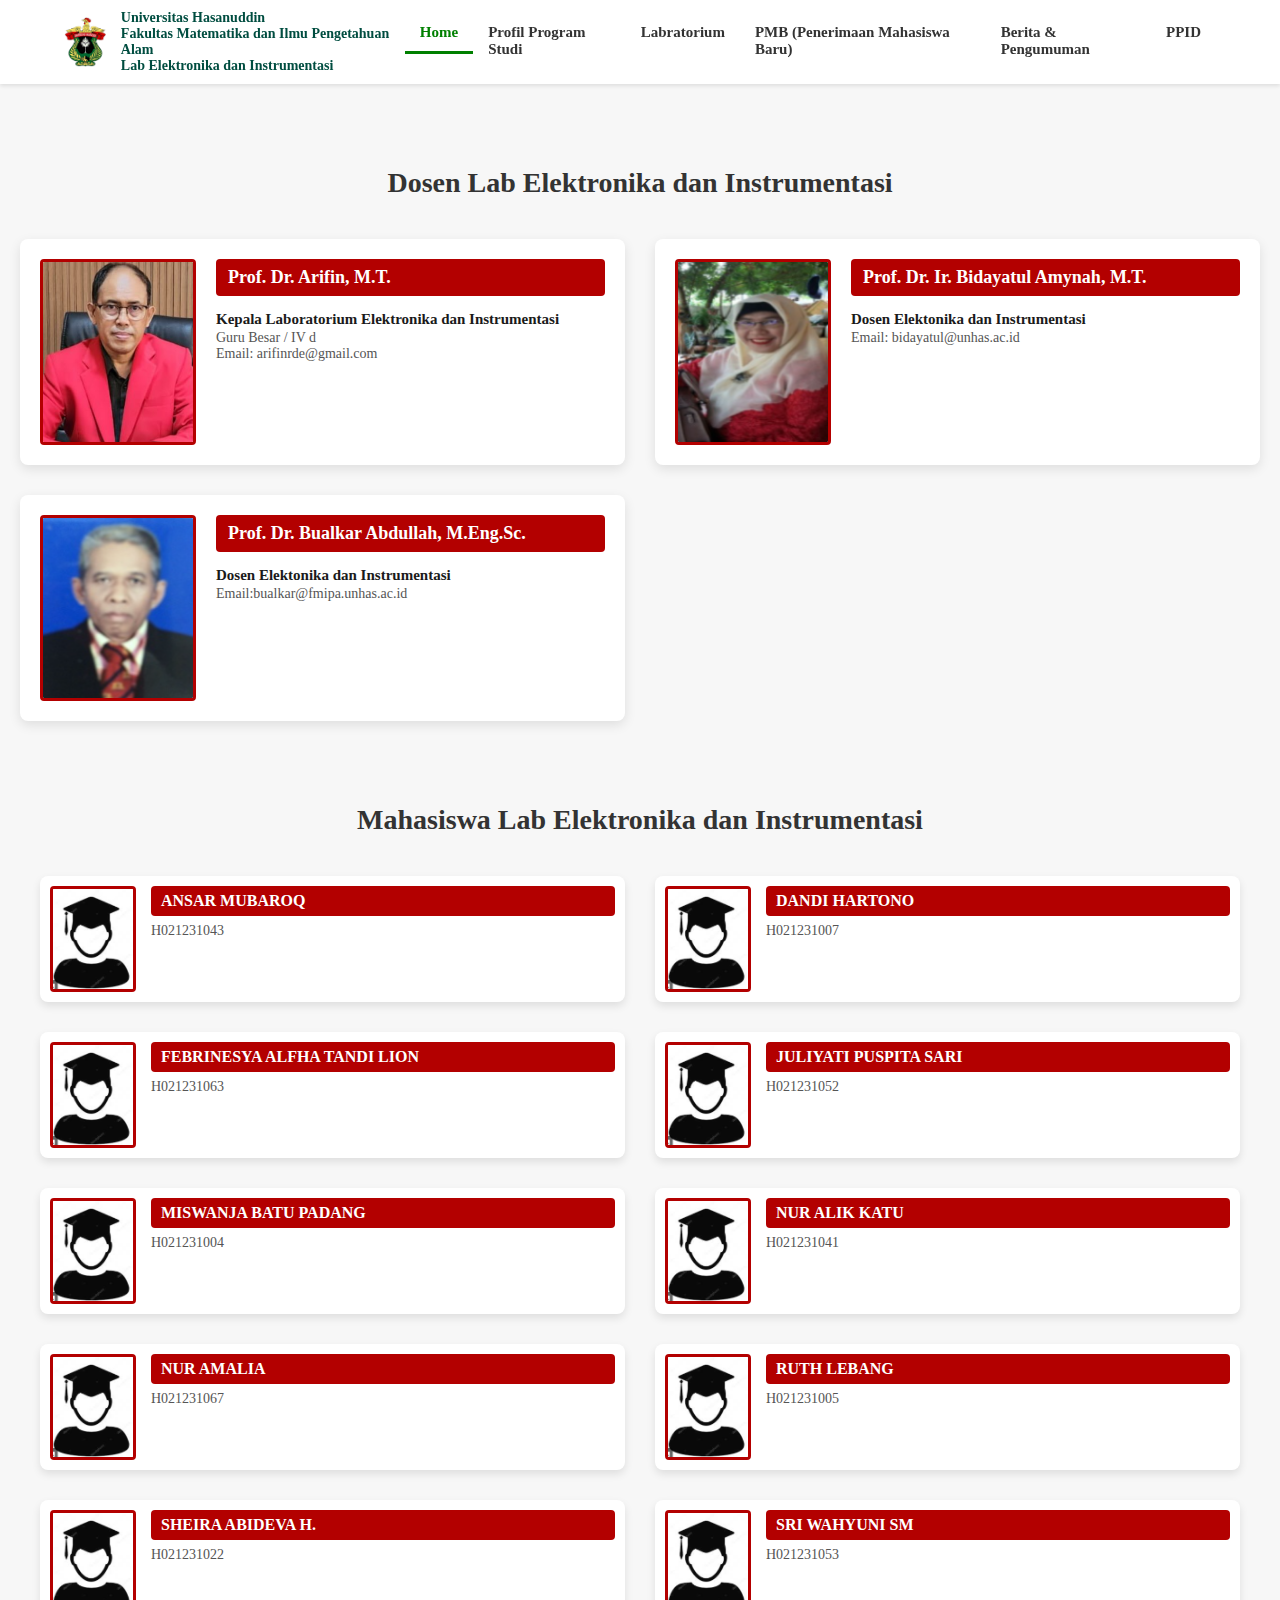
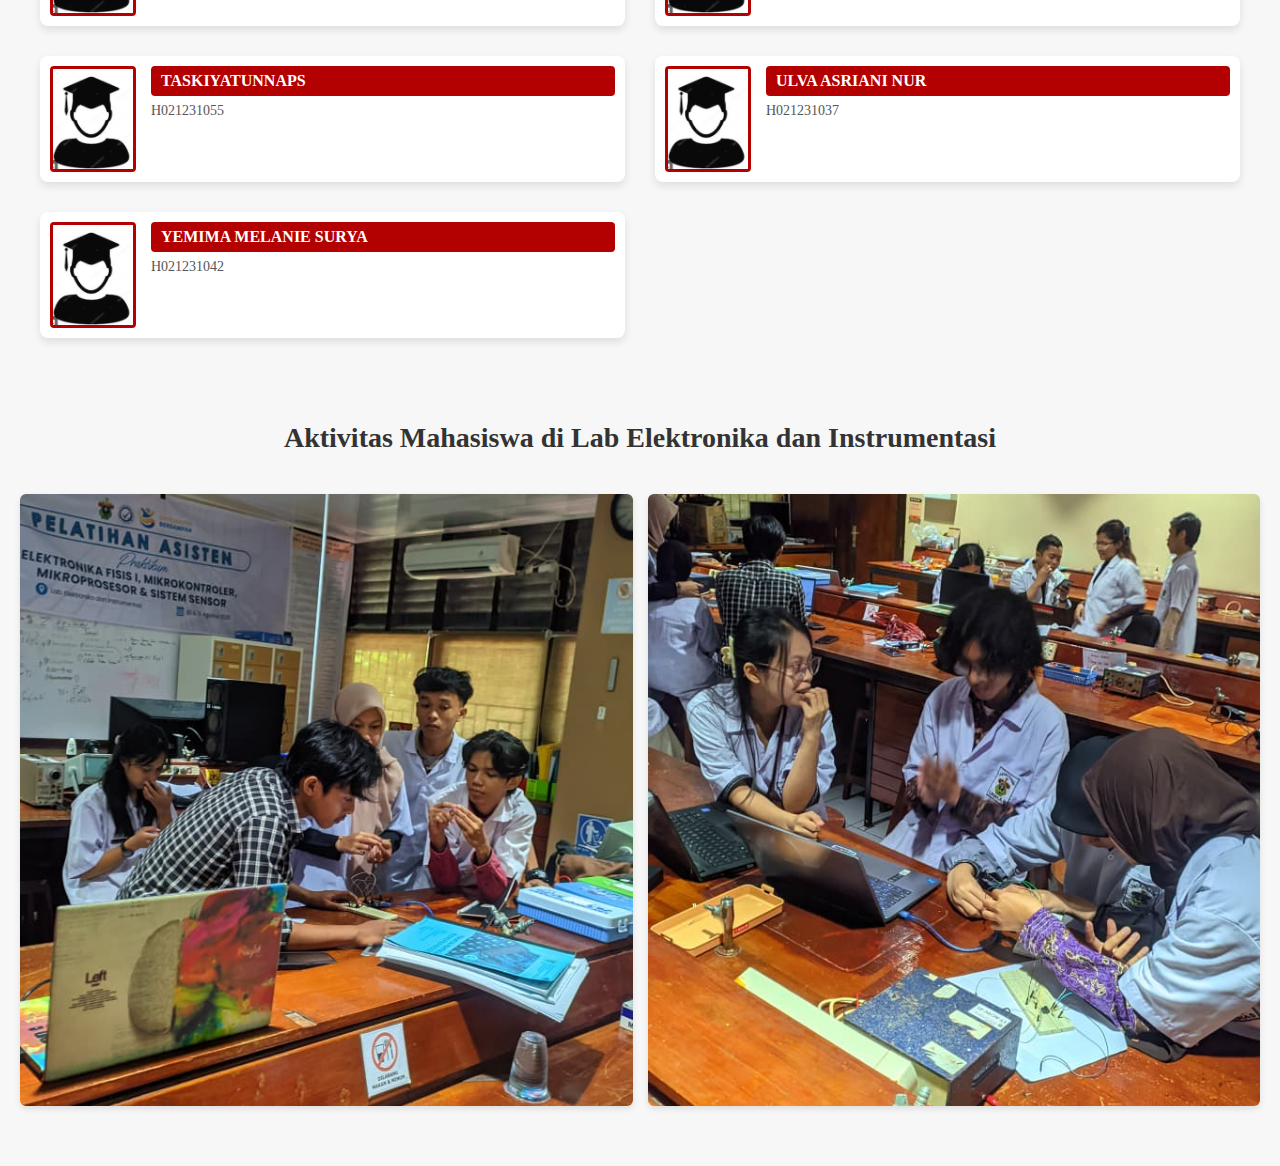
<file: lab.html>
<!DOCTYPE html>
<html lang="id">
<head>
    <meta charset="UTF-8">
    <meta name="viewport" content="width=device-width, initial-scale=1.0">
    <title>Lab Elektronika dan Instrumentasi</title>
    <link rel="stylesheet" href="style.css">
    </head>
<body>

    <header class="main-header">
        <div class="logo-area">
            <img src="LogoResmiUnhas.png" alt="Logo Universitas" class="logo">
            <div class="site-title">
                <p>Universitas Hasanuddin</p>
                <p>Fakultas Matematika dan Ilmu Pengetahuan Alam</p>
                <p>Lab Elektronika dan Instrumentasi</p>
            </div>
        </div>
        
        <nav class="main-nav">
            <ul>
    <li class="dropdown">
        <a href="#" class="active">Home</a>
        <ul class="dropdown-content">
            <li><a href="#">Sejarah</a></li>
            <li><a href="#">Visi dan Misi</a></li>
            <li><a href="#">Struktur Kurikulum</a></li>
        </ul>
    </li>

    <li class="dropdown">
            <a href="#">Profil Program Studi</a>
            <ul class="dropdown-content">
                <li><a href="#">Fasilitas </a></li>
                <li><a href="#">Prestasi</a></li>
                <li><a href="#">Dosen dan Staff</a></li>
                <li><a href="#">Kontak</a></li>
            </ul>
        </li>

            <li class="dropdown">
            <a href="#">Labratorium
            </a>
            <ul class="dropdown-content">
                <li><a href="lab.html">Electronics and Instrumentation</a></li>
                <li><a href="#">Optics Spectroscopy and Medical Physics</a></li>
                <li><a href="#">Material and Energy</a></li>
                <li><a href="#">Theoretical and Computation</a></li>
            </ul>
        </li>

    <li><a href="#">PMB (Penerimaan Mahasiswa Baru)</a></li>
    <li><a href="#">Berita & Pengumuman</a></li>
    <li><a href="#">PPID</a></li>
</ul>
        </nav>
    </header>

<section class="dosen-section">
    <div class="container">
        <h2>Dosen Lab Elektronika dan Instrumentasi</h2>
        
        <div class="dosen-container">
            
            <div class="dosen-card">
                <img src="prof arifin.png" alt="Prof. Dr. Arifin, M.T.">
                <div class="dosen-info">
                    <h2>Prof. Dr. Arifin, M.T.</h2>
                    <p class="jabatan">Kepala Laboratorium Elektronika dan Instrumentasi</p>
                    <p class="detail">Guru Besar / IV d</p>
                    <p class="email">Email: arifinrde@gmail.com</p>
                </div>
            </div>

            <div class="dosen-card">
                <img src="profyaya.png" alt="Prof. Dr. Ir. Bidayatul Amynah, M.T.">
                <div class="dosen-info">
                    <h2>Prof. Dr. Ir. Bidayatul Amynah, M.T.</h2>
                    <p class="jabatan">Dosen Elektonika dan Instrumentasi </p>
                    <p class="email">Email: bidayatul@unhas.ac.id</p>
                </div>
            </div>

            <div class="dosen-card">
                <img src="profbualkar.png" alt="Prof. Dr. Bualkar Abdullah, M.Eng.Sc.">
                <div class="dosen-info">
                    <h2>Prof. Dr. Bualkar Abdullah, M.Eng.Sc.</h2>
                    <p class="jabatan">Dosen Elektonika dan Instrumentasi</p>
                    <p class="email">Email:bualkar@fmipa.unhas.ac.id</p>
                </div>
            </div>
            
            </div>
            </div>

<section class="mahasiswa-section">
    <div class="container">
        <h2>Mahasiswa Lab Elektronika dan Instrumentasi</h2>
        
        <div class="mahasiswa-container">
            
            <div class="mahasiswa-card">
                <img src="ProfilMahasiswa.png" alt="ANSAR MUBAROQ" class="ProfilMahasiswa">
                <div class="mhs-info">
                    <h2>ANSAR MUBAROQ</h2>
                    <p class="mhs-nim">H021231043</p>
                </div>
            </div>

            <div class="mahasiswa-card">
                <img src="ProfilMahasiswa.png" alt="DANDI HARTONO" class="ProfilMahasiswa">
                <div class="mhs-info">
                    <h2>DANDI HARTONO</h2>
                    <p class="mhs-nim">H021231007</p>
                </div>
            </div>
            
            <div class="mahasiswa-card">
                <img src="ProfilMahasiswa.png" alt="FEBRINESYA ALFHA TANDI LION" class="ProfilMahasiswa">
                <div class="mhs-info">
                    <h2>FEBRINESYA ALFHA TANDI LION</h2>
                    <p class="mhs-nim">H021231063</p>
                </div>
            </div>

            <div class="mahasiswa-card">
                <img src="ProfilMahasiswa.png" alt="JULIYATI PUSPITA SARI" class="ProfilMahasiswa">
                <div class="mhs-info">
                    <h2>JULIYATI PUSPITA SARI</h2>
                    <p class="mhs-nim">H021231052</p>
                </div>
            </div>

            <div class="mahasiswa-card">
                <img src="ProfilMahasiswa.png" alt="MISWANJA BATU PADANG" class="ProfilMahasiswa">
                <div class="mhs-info">
                    <h2>MISWANJA BATU PADANG</h2>
                    <p class="mhs-nim">H021231004</p>
                </div>
            </div>

            <div class="mahasiswa-card">
                <img src="ProfilMahasiswa.png" alt="NUR ALIK KATU" class="ProfilMahasiswa">
                <div class="mhs-info">
                    <h2>NUR ALIK KATU</h2>
                    <p class="mhs-nim">H021231041</p>
                </div>
            </div>
            
            <div class="mahasiswa-card">
                <img src="ProfilMahasiswa.png" alt="NUR AMALIA" class="ProfilMahasiswa">
                <div class="mhs-info">
                    <h2>NUR AMALIA</h2>
                    <p class="mhs-nim">H021231067</p>
                </div>
            </div>

            <div class="mahasiswa-card">
                <img src="ProfilMahasiswa.png" alt="RUTH LEBANG" class="ProfilMahasiswa">
                <div class="mhs-info">
                    <h2>RUTH LEBANG</h2>
                    <p class="mhs-nim">H021231005</p>
                </div>
            </div>
            
            <div class="mahasiswa-card">
                <img src="ProfilMahasiswa.png" alt="SHEIRA ABIDEVA H." class="ProfilMahasiswa">
                <div class="mhs-info">
                    <h2>SHEIRA ABIDEVA H.</h2>
                    <p class="mhs-nim">H021231022</p>
                </div>
            </div>
            
            <div class="mahasiswa-card">
                <img src="ProfilMahasiswa.png" alt="SRI WAHYUNI SM" class="ProfilMahasiswa">
                <div class="mhs-info">
                    <h2>SRI WAHYUNI SM</h2>
                    <p class="mhs-nim">H021231053</p>
                </div>
            </div>
            
            <div class="mahasiswa-card">
                <img src="ProfilMahasiswa.png" alt="TASKIYATUNNAPS" class="ProfilMahasiswa">
                <div class="mhs-info">
                    <h2>TASKIYATUNNAPS</h2>
                    <p class="mhs-nim">H021231055</p>
                </div>
            </div>
            
            <div class="mahasiswa-card">
                <img src="ProfilMahasiswa.png" alt="ULVA ASRIANI NUR" class="ProfilMahasiswa">
                <div class="mhs-info">
                    <h2>ULVA ASRIANI NUR</h2>
                    <p class="mhs-nim">H021231037</p>
                </div>
            </div>
            
            <div class="mahasiswa-card">
                <img src="ProfilMahasiswa.png" alt="YEMIMA MELANIE SURYA" class="ProfilMahasiswa">
                <div class="mhs-info">
                    <h2>YEMIMA MELANIE SURYA</h2>
                    <p class="mhs-nim">H021231042</p>
                </div>
            </div>
            
        </div> </div>
</section>
<section class="aktivitas-section">
    <div class="container">
        <h2>Aktivitas Mahasiswa di Lab Elektronika dan Instrumentasi</h2>

        <div class="aktivitas-gallery">
            
            <div class="gallery-item">
                <img src="aktivitas_01.jpg" alt="Mahasiswa sedang praktikum sirkuit dasar">
            </div>

            <div class="gallery-item">
                <img src="aktivitas_02.jpg" alt="Pengujian sensor atau mikrokontroler">            
            </div>
    </div>
</section>
</body>
</html>
</file>
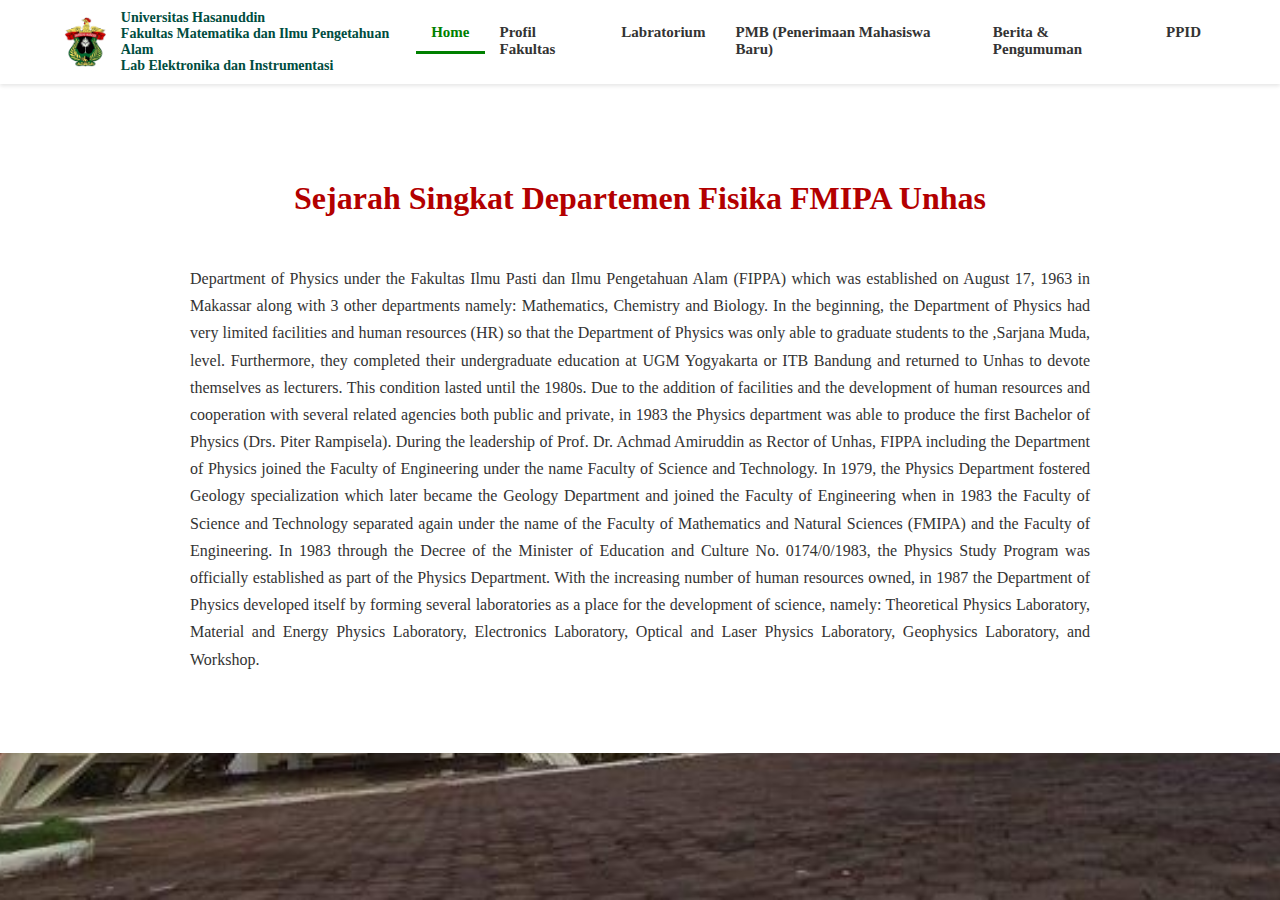
<file: sejarah.html>
<!DOCTYPE html>
<html lang="id">
<head>
    <meta charset="UTF-8">
    <meta name="viewport" content="width=device-width, initial-scale=1.0">
    <title>Sejarah - Lab Elektronika dan Instrumentasi</title>
    <link rel="stylesheet" href="style.css">
</head>
<body>

    <header class="main-header">
        <div class="logo-area">
            <img src="LogoResmiUnhas.png" alt="Logo Universitas" class="logo">
            <div class="site-title">
                <p>Universitas Hasanuddin</p>
                <p> Fakultas Matematika dan Ilmu Pengetahuan Alam</p>
                <p>Lab Elektronika dan Instrumentasi</p>
            </div>
        </div>
        
        <nav class="main-nav">
            <ul>
                <li class="dropdown">
                    <a href="index.html" class="active">Home</a> 
                    <ul class="dropdown-content">
                        <li><a href="sejarah.html">Sejarah</a></li>
                        <li><a href="#">Visi dan Misi</a></li>
                        <li><a href="#">Struktur Kurikulum</a></li>
                    </ul>
                </li>

    <li class="dropdown">
            <a href="#">Profil Fakultas</a>
            <ul class="dropdown-content">
                <li><a href="#">Fasilitas </a></li>
                <li><a href="#">Prestasi</a></li>
                <li><a href="#">Dosen dan Staff</a></li>
                <li><a href="#">Kontak</a></li>
            </ul>
        </li>

                <li class="dropdown">
                    <a href="lab.html">Labratorium</a>
                    <ul class="dropdown-content">
                        <li><a href="#">Electronics and Instrumentation</a></li>
                        <li><a href="#">Optics Spectroscopy and Medical Physics</a></li>
                        <li><a href="#">Material and Energy</a></li>
                        <li><a href="#">Theoretical and Computation</a></li>
                    </ul>
                </li>

                <li><a href="#">PMB (Penerimaan Mahasiswa Baru)</a></li>
                <li><a href="#">Berita & Pengumuman</a></li>
                <li><a href="#">PPID</a></li>
            </ul>
        </nav>
    </header>

    <section class="sejarah-section">
        <div class="container">
            <h2>Sejarah Singkat Departemen Fisika FMIPA Unhas</h2>
            
            <p>Department of Physics under the Fakultas Ilmu Pasti dan Ilmu Pengetahuan Alam (FIPPA) which was established on August 17, 1963 in Makassar along with 3 other departments namely: Mathematics, Chemistry and Biology. In the beginning, the Department of Physics had very limited facilities and human resources (HR) so that the Department of Physics was only able to graduate students to the ,Sarjana Muda, level. Furthermore, they completed their undergraduate education at UGM Yogyakarta or ITB Bandung and returned to Unhas to devote themselves as lecturers. This condition lasted until the 1980s. Due to the addition of facilities and the development of human resources and cooperation with several related agencies both public and private, in 1983 the Physics department was able to produce the first Bachelor of Physics (Drs. Piter Rampisela).

During the leadership of Prof. Dr. Achmad Amiruddin as Rector of Unhas, FIPPA including the Department of Physics joined the Faculty of Engineering under the name Faculty of Science and Technology. In 1979, the Physics Department fostered Geology specialization which later became the Geology Department and joined the Faculty of Engineering when in 1983 the Faculty of Science and Technology separated again under the name of the Faculty of Mathematics and Natural Sciences (FMIPA) and the Faculty of Engineering.

In 1983 through the Decree of the Minister of Education and Culture No. 0174/0/1983, the Physics Study Program was officially established as part of the Physics Department.

With the increasing number of human resources owned, in 1987 the Department of Physics developed itself by forming several laboratories as a place for the development of science, namely: Theoretical Physics Laboratory, Material and Energy Physics Laboratory, Electronics Laboratory, Optical and Laser Physics Laboratory, Geophysics Laboratory, and Workshop.</p>
        </div>
    </section>

</body>
</html>
</file>
<file: style.css>
body {
    margin: 0;
    padding: 0;
    background-image: url("bgunhas.jpg");
    background-size :cover;         
    background-position: center;
    background-repeat: no-repeat;
    background-attachment: fixed;
}


ul {
    list-style: none;
    padding: 0;
    margin: 0;
}

a {
    text-decoration: none;
    color: inherit;
}


.main-header {
    display: flex;
    justify-content: space-between;
    align-items: center;
    padding: 10px 5%;
    background-color: #fff; 
    box-shadow: 0 2px 4px rgba(0, 0, 0, 0.1);
    position: sticky;
    top: 0;
    z-index: 1000;
}

.logo-area {
    display: flex;
    align-items: center;
}

.logo {
    height: 50px;
    margin-right: 15px;
}

.site-title p {
    margin: 0;
    font-size: 14px;
    font-weight: bold;
    color: #004d40;
}

.main-nav ul {
    display: flex;
}

.main-nav li a {
    padding: 10px 15px;
    display: block;
    font-size: 15px;
    font-weight: 600;
    color: #333;
    border-bottom: 3px solid transparent;
    transition: all 0.3s ease;
}

.main-nav li a:hover,
.main-nav li a.active {
    color: #008000; 
    border-bottom: 3px solid #008000;
}

.hero-section {
    position: relative;
    height: 100vh;
    display: flex;
    justify-content: center;
    align-items: center;
    text-align: center;
    background: 
        linear-gradient(rgba(0, 0, 0, 0.6), rgba(0, 0, 0, 0.6)), 
        url('background-image-url.jpg') no-repeat center center/cover;
    
    background-attachment: fixed; 
    
    color: #fff;
    padding: 20px;
}

.hero-content h1 {
    font-size: 4em;
    margin-bottom: 10px;
    font-weight: 700;
}

.hero-content h2 {
    font-size: 2.5em;
    margin-top: 0;
    font-weight: 500;
}

.hero-content p {
    font-size: 1.2em;
    font-weight: 300;
}

.floating-buttons {
    position: fixed;
    bottom: 20px;
    left: 20px;
    right: 20px;
    display: flex;
    justify-content: space-between;
    pointer-events: none;
    z-index: 1001;
}

.visit-counter,
.accessibility-btn,
.submission-btn {
    pointer-events: auto;
    border: none;
    border-radius: 5px;
    padding: 10px 15px;
    font-weight: bold;
    cursor: pointer;
    box-shadow: 0 4px 6px rgba(0, 0, 0, 0.2);
    display: flex;
    align-items: center;
}

.visit-counter {
    background-color: #008000; 
    color: #fff;
    font-size: 16px;
}

.count-info {
    display: flex;
    flex-direction: column;
    align-items: flex-start;
    margin-right: 10px;
}

.count-number {
    font-size: 1.5em;
}

.count-label {
    font-weight: normal;
    font-size: 0.8em;
}

.accessibility-btn {
    background-color: #3b5998; 
    color: #fff;
    font-size: 1.5em;
    border-radius: 50%;
    width: 50px;
    height: 50px;
    justify-content: center;
    padding: 0;
    position: absolute;
    right: 100px;
}

.submission-btn {
    background-color: #d9534f;
    color: #fff;
    font-size: 16px;
    position: absolute;
    right: 0;
}

.floating-buttons {
    justify-content: initial; 
    display: block; 
    height: 60px;
    width: 100%;
}
.visit-counter {
    float: left;
}
.accessibility-btn {
    float: right;
    margin-right: 10px;
}
.submission-btn {
    float: right;
}



.main-nav li.dropdown {
    position: relative;
}

.main-nav .dropdown-content {
    display: none;
    position: absolute; 
    background-color: #f9f9f9;
    min-width: 250px;
    box-shadow: 0px 8px 16px 0px rgba(0,0,0,0.2);
    z-index: 1000;
    top: 100%;
    left: 0;
    padding: 0;
}


.main-nav .dropdown-content li {
    float: none;
    width: 100%;
}

.main-nav .dropdown-content li a {
    padding: 12px 15px;
    color: #333;
    text-align: left; 
    border-bottom: none; 
    font-weight: 400; 
}

.main-nav .dropdown-content li a:hover {
    background-color: #ddd; 
    color: #333;
    border-bottom: none;
}

.main-nav li.dropdown:hover .dropdown-content {
    display: block;
}

.lab-section {
    width: 90%;
    margin: auto;
    padding: 40px 0;
}

.lab-section h1 {
    text-align: center;
    color: #b30000;
    font-size: 36px;
    margin-bottom: 10px;
}

.lab-section p {
    text-align: center;
    font-size: 18px;
    color: #444;
    margin-bottom: 40px;
}





.dosen-section {
    padding: 60px 20px;
    background-color: #f7f7f7;
}

.dosen-section h2 {
    text-align: center;
    margin-bottom: 40px;
    font-size: 28px;
    color: #333;
}





.dosen-container {

    display: grid;
    grid-template-columns: repeat(auto-fit, minmax(400px, 1fr)); 
    gap: 30px;
}





.dosen-card {
    background: #fff;
    padding: 20px;
    border-radius: 8px;
    display: flex; 
    gap: 20px;
    align-items: flex-start; 
    box-shadow: 0 4px 12px rgba(0,0,0,0.1);
    transition: transform 0.3s;
}

.dosen-card:hover {
    transform: translateY(-5px); 
}





.dosen-card img {
    
    width: 150px; 
    height: 180px;
    object-fit: cover; 
    border-radius: 4px;

    border: 3px solid #b30000; 
}





.dosen-info {

    display: flex;
    flex-direction: column;
    flex-grow: 1;
}

.dosen-info h2 {

    background: #b30000; 
    color: white;
    padding: 8px 12px;
    font-size: 18px;
    border-radius: 4px;
    margin: 0 0 10px 0;
    font-weight: 600;
    text-align: left;
}

.dosen-info .jabatan {
    font-weight: bold;
    color: #1a1a1a;
    margin: 5px 0 2px 0;
    font-size: 15px;
}

.dosen-info .detail,
.dosen-info .email {
    margin: 0;
    color: #555;
    font-size: 14px;
}





@media (max-width: 600px) {
    .dosen-card {
        flex-direction: column; 
        align-items: center; 
        text-align: center;
    }

    .dosen-info h2 {
        text-align: center; 
    }

    .dosen-info {

        align-items: center; 
    }
}





.mahasiswa-section {
    padding: 60px 20px;

    background-color: #f7f7f7; 
}

.mahasiswa-section h2 {
    text-align: center;
    margin-bottom: 40px;
    font-size: 28px;
    color: #333;
}


.mahasiswa-container {
    display: grid;

    grid-template-columns: repeat(2, 1fr); 
    gap: 30px;
    align-items: stretch;
}


.mahasiswa-card {
    background: #fff;
    padding: 10px; 
    border-radius: 8px;
    display: flex; 
    gap: 15px;
    align-items: flex-start; 
    box-shadow: 0 4px 8px rgba(0,0,0,0.1);
    min-height: 100px; 
}


.mahasiswa-card img {

    width: 80px; 
    height: 100px; 
    object-fit: cover;
    border-radius: 4px;

    border: 3px solid #b30000; 
}

.mhs-info {
    display: flex;
    flex-direction: column;
    flex-grow: 1; 
}

.mhs-info h2 {
    background: #b30000; 
    color: white;
    padding: 6px 10px; 
    font-size: 16px;
    border-radius: 4px;
    margin: 0 0 5px 0;
    font-weight: 600;
    text-align: left;
}

.mhs-info .mhs-nim {
    font-size: 14px;
    color: #555;
    margin: 2px 0;
}


@media (max-width: 768px) {
    .mahasiswa-container {
        grid-template-columns: 1fr;
    }
    
    .mahasiswa-card {
        flex-direction: row; 
        align-items: center; 
    }
}

.sejarah-section {
    padding: 60px 20px;
    background-color: #ffffff;
    line-height: 1.7; 
}

.sejarah-section .container {
    max-width: 900px; 
    margin: 0 auto;
}

.sejarah-section h2 {
    text-align: center;
    margin-bottom: 40px;
    font-size: 32px;
    color: #b30000; 
    font-weight: 700;
}

.sejarah-section p {
    margin-bottom: 20px;
    font-size: 16px;
    color: #333;
    text-align: justify;
}

.sejarah-section ul {
    list-style-type: disc;
    padding-left: 40px;
    margin-bottom: 20px;
}

.sejarah-section ul li {
    margin-bottom: 8px;
    font-size: 16px;
}

.sejarah-section .sejarah-penutup {
    margin-top: 30px;
    font-style: italic;
    font-weight: 500;
    border-top: 1px solid #ccc;
    padding-top: 15px;
}

/* ==================================== */
/* Styling Galeri Aktivitas Lab - VERSI LEBIH KECIL */
/* ==================================== */

/* Tata Letak Galeri (Grid 3 Kolom) */
.aktivitas-gallery {
    display: grid;
    /* PENTING: Mengurangi lebar minimum kolom (misal dari 280px menjadi 250px) */
    grid-template-columns: repeat(auto-fit, minmax(250px, 1fr)); 
    gap: 15px; /* Mengurangi jarak antar foto agar lebih rapat */
    margin-top: 30px;
}

.gallery-item {
    background: #f7f7f7;
    border-radius: 6px; /* Dibuat sedikit lebih kecil */
    box-shadow: 0 3px 6px rgba(0,0,0,0.1); /* Shadow dibuat lebih tipis */
    transition: transform 0.3s;
    /* Rasio aspek persegi (1:1) tetap dipertahankan */
    position: relative; 
    height: 0; 
    padding-top: 100%; 
    overflow: hidden;
}

.gallery-item:hover {
    transform: translateY(-3px); /* Efek hover dibuat lebih halus */
}

.gallery-item img {
    /* Gambar tetap mengisi penuh area 100% persegi */
    position: absolute;
    top: 0;
    left: 0;
    width: 100%; 
    height: 100%; 
    object-fit: cover; 
    display: block;
}

.caption {
    position: absolute;
    bottom: 0;
    left: 0;
    width: 100%;
    
    /* PENTING: Padding dikurangi agar bar caption lebih kecil */
    padding: 8px 0; 
    font-size: 13px; /* Ukuran font caption dikurangi */
    font-weight: bold;
    color: white;
    text-align: center;
    background: rgba(0, 0, 0, 0.75); 
}

/* Responsif untuk Layar Kecil (1 Kolom) */
@media (max-width: 600px) {
    .aktivitas-gallery {
        grid-template-columns: 1fr;
    }
}
</file>
